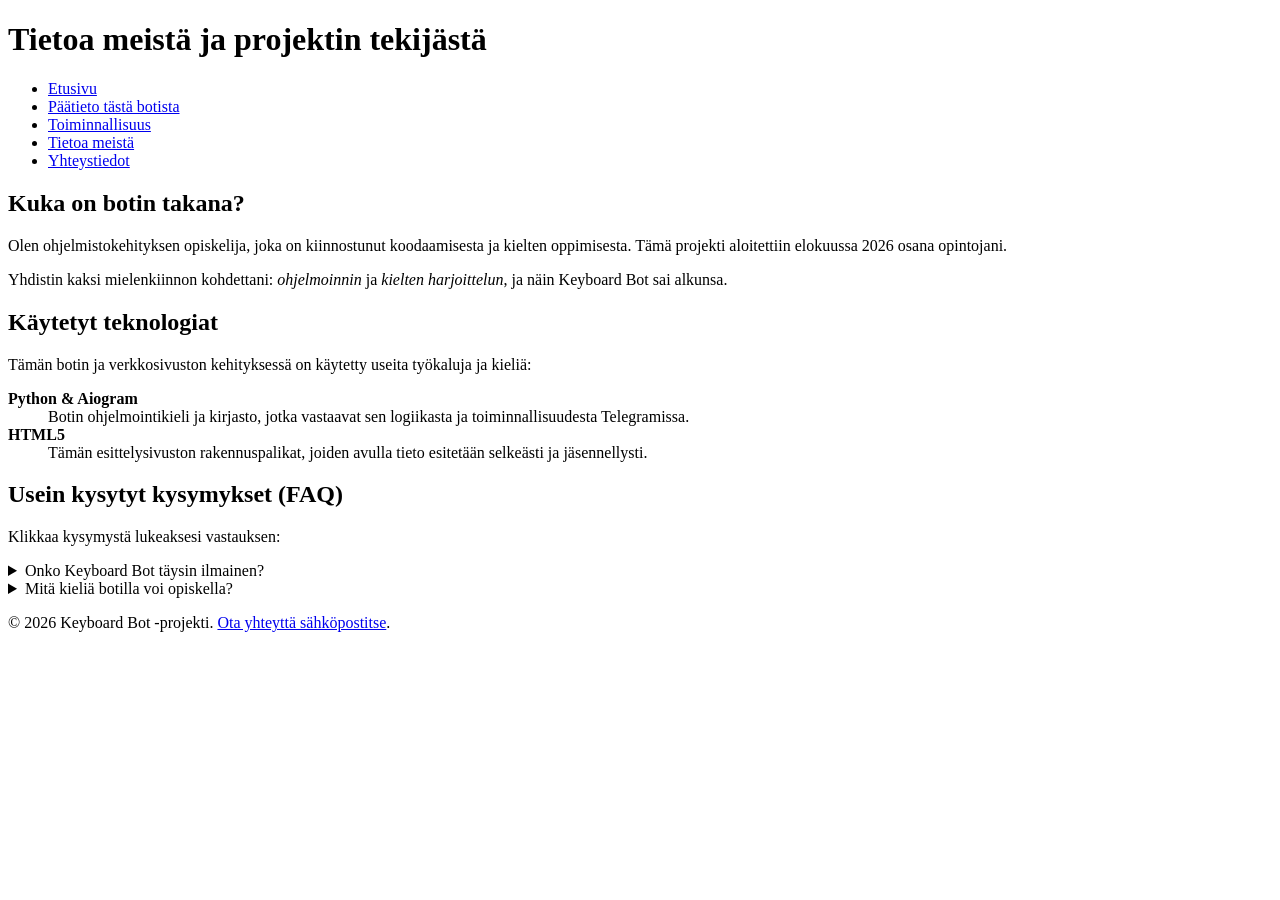
<file: sivut/tieto-meista.html>
<!DOCTYPE html>
<html lang="fi">
<head>
    <meta charset="UTF-8">
    <meta name="viewport" content="width=device-width, initial-scale=1.0">
    <title>Tietoa meistä - Keyboard Bot</title>
</head>
<body>

    <header>
        <h1>Tietoa meistä ja projektin tekijästä</h1>
    </header>

    <nav>
        <ul>
            <li><a href="../index.html">Etusivu</a></li>
            <li><a href="paatieto.html">Päätieto tästä botista</a></li>
            <li><a href="toiminnallisuus.html">Toiminnallisuus</a></li>
            <li><a href="tieto-meista.html">Tietoa meistä</a></li>
            <li><a href="yhteystiedot.html">Yhteystiedot</a></li>
        </ul>
    </nav>

    <main>
        <section>
            <h2>Kuka on botin takana?</h2>
            <p>Olen ohjelmistokehityksen opiskelija, joka on kiinnostunut koodaamisesta ja kielten oppimisesta. Tämä projekti aloitettiin <time datetime="2026-08-01">elokuussa 2026</time> osana opintojani.</p>
            <p>Yhdistin kaksi mielenkiinnon kohdettani: <em>ohjelmoinnin</em> ja <em>kielten harjoittelun</em>, ja näin Keyboard Bot sai alkunsa.</p>
        </section>

        <section>
            <h2>Käytetyt teknologiat</h2>
            <p>Tämän botin ja verkkosivuston kehityksessä on käytetty useita työkaluja ja kieliä:</p>
            <dl>
                <dt><strong>Python & Aiogram</strong></dt>
                <dd>Botin ohjelmointikieli ja kirjasto, jotka vastaavat sen logiikasta ja toiminnallisuudesta Telegramissa.</dd>
                
                <dt><strong>HTML5</strong></dt>
                <dd>Tämän esittelysivuston rakennuspalikat, joiden avulla tieto esitetään selkeästi ja jäsennellysti.</dd>
            </dl>
        </section>

        <section>
            <h2>Usein kysytyt kysymykset (FAQ)</h2>
            <p>Klikkaa kysymystä lukeaksesi vastauksen:</p>
            
            <details>
                <summary>Onko Keyboard Bot täysin ilmainen?</summary>
                <p>Kyllä, botti on tällä hetkellä täysin ilmainen ja tarkoitettu lähinnä omaan ja pienen testiryhmän käyttöön.</p>
            </details>
            
            <details>
                <summary>Mitä kieliä botilla voi opiskella?</summary>
                <p>Tällä hetkellä botti tukee englannin ja suomen kielen sanaston harjoittelua, mutta uusia kieliä voidaan lisätä myöhemmin - suunnitellaan italian ja ruotsin uudenvuoden jälkeen </p>
            </details>
        </section>
    </main>

    <footer>
        <p>&copy; 2026 Keyboard Bot -projekti. <a href="mailto:sotnikk1234567890@gmail.com">Ota yhteyttä sähköpostitse</a>.</p>
    </footer>

</body>
</html>
</file>
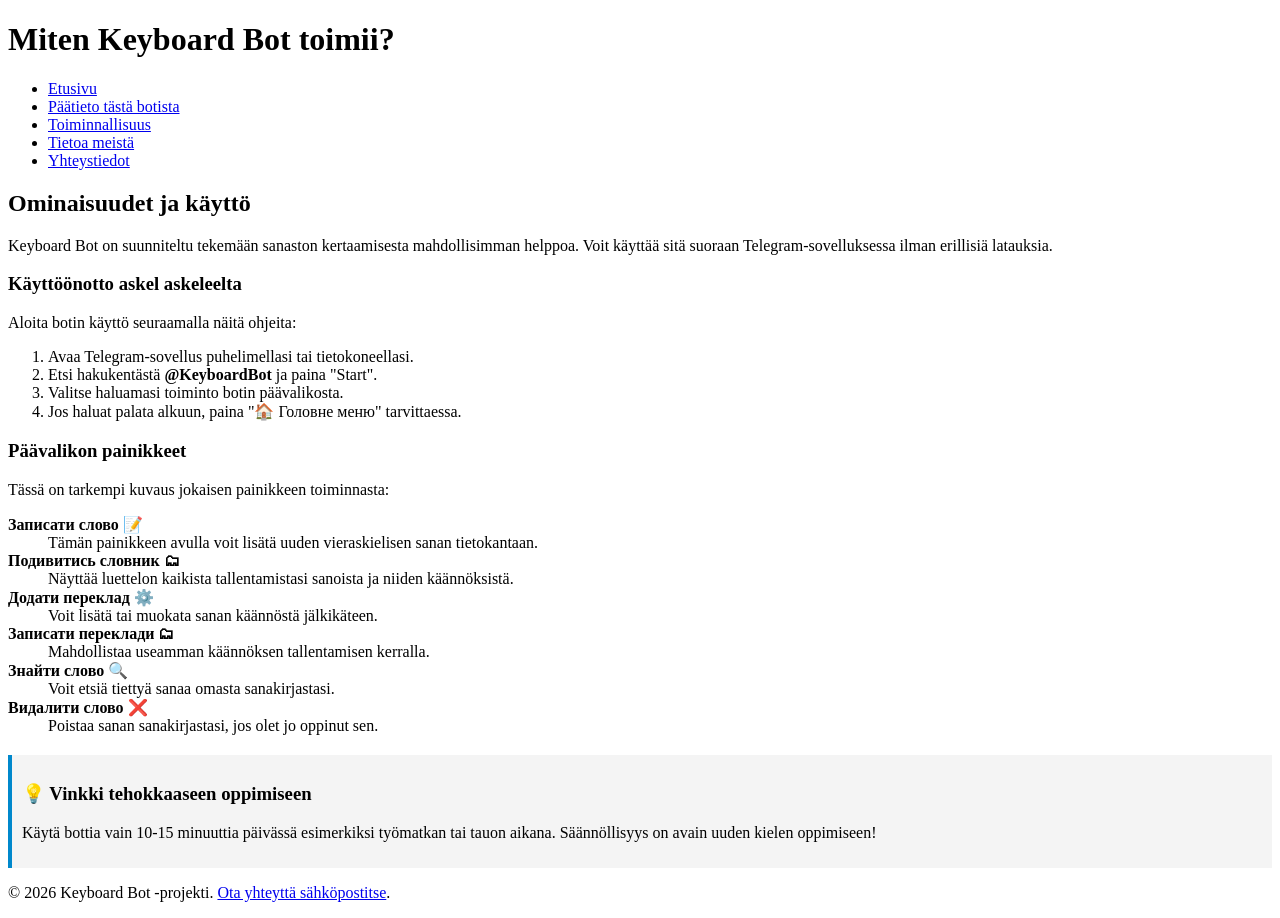
<file: sivut/toiminnallisuus.html>
<!DOCTYPE html>
<html lang="fi">
<head>
    <meta charset="UTF-8">
    <meta name="viewport" content="width=device-width, initial-scale=1.0">
    <title>Toiminnallisuus - Keyboard Bot</title>
</head>
<body>

    <header>
        <h1>Miten Keyboard Bot toimii?</h1>
    </header>

    <nav>
        <ul>
            <li><a href="../index.html">Etusivu</a></li>
            <li><a href="paatieto.html">Päätieto tästä botista</a></li>
            <li><a href="toiminnallisuus.html">Toiminnallisuus</a></li>
            <li><a href="tieto-meista.html">Tietoa meistä</a></li>
            <li><a href="yhteystiedot.html">Yhteystiedot</a></li>
        </ul>
    </nav>

    <main>
        <article>
            <h2>Ominaisuudet ja käyttö</h2>
            <p>Keyboard Bot on suunniteltu tekemään sanaston kertaamisesta mahdollisimman helppoa. Voit käyttää sitä suoraan Telegram-sovelluksessa ilman erillisiä latauksia.</p>

            <section>
                <h3>Käyttöönotto askel askeleelta</h3>
                <p>Aloita botin käyttö seuraamalla näitä ohjeita:</p>
                <ol>
                    <li>Avaa Telegram-sovellus puhelimellasi tai tietokoneellasi.</li>
                    <li>Etsi hakukentästä <strong>@KeyboardBot</strong> ja paina "Start".</li>
                    <li>Valitse haluamasi toiminto botin päävalikosta.</li>
                    <li>Jos haluat palata alkuun, paina "🏠 Головне меню" tarvittaessa.</li>
                </ol>

                <h3>Päävalikon painikkeet</h3>
                <p>Tässä on tarkempi kuvaus jokaisen painikkeen toiminnasta:</p>
                <dl>
                    <dt><strong>Записати слово 📝</strong></dt>
                    <dd>Tämän painikkeen avulla voit lisätä uuden vieraskielisen sanan tietokantaan.</dd>

                    <dt><strong>Подивитись словник 🗂</strong></dt>
                    <dd>Näyttää luettelon kaikista tallentamistasi sanoista ja niiden käännöksistä.</dd>

                    <dt><strong>Додати переклад ⚙️</strong></dt>
                    <dd>Voit lisätä tai muokata sanan käännöstä jälkikäteen.</dd>

                    <dt><strong>Записати переклади 🗂</strong></dt>
                    <dd>Mahdollistaa useamman käännöksen tallentamisen kerralla.</dd>

                    <dt><strong>Знайти слово 🔍</strong></dt>
                    <dd>Voit etsiä tiettyä sanaa omasta sanakirjastasi.</dd>

                    <dt><strong>Видалити слово ❌</strong></dt>
                    <dd>Poistaa sanan sanakirjastasi, jos olet jo oppinut sen.</dd>
                </dl>
            </section>

            <aside style="background-color: #f4f4f4; padding: 10px; margin-top: 20px; border-left: 4px solid #0088cc;">
                <h3>💡 Vinkki tehokkaaseen oppimiseen</h3>
                <p>Käytä bottia vain 10-15 minuuttia päivässä esimerkiksi työmatkan tai tauon aikana. Säännöllisyys on avain uuden kielen oppimiseen!</p>
            </aside>
        </article>
    </main>

    <footer>
        <p>&copy; 2026 Keyboard Bot -projekti. <a href="mailto:sotnikk1234567890@gmail.com">Ota yhteyttä sähköpostitse</a>.</p>
    </footer>

</body>
</html>
</file>
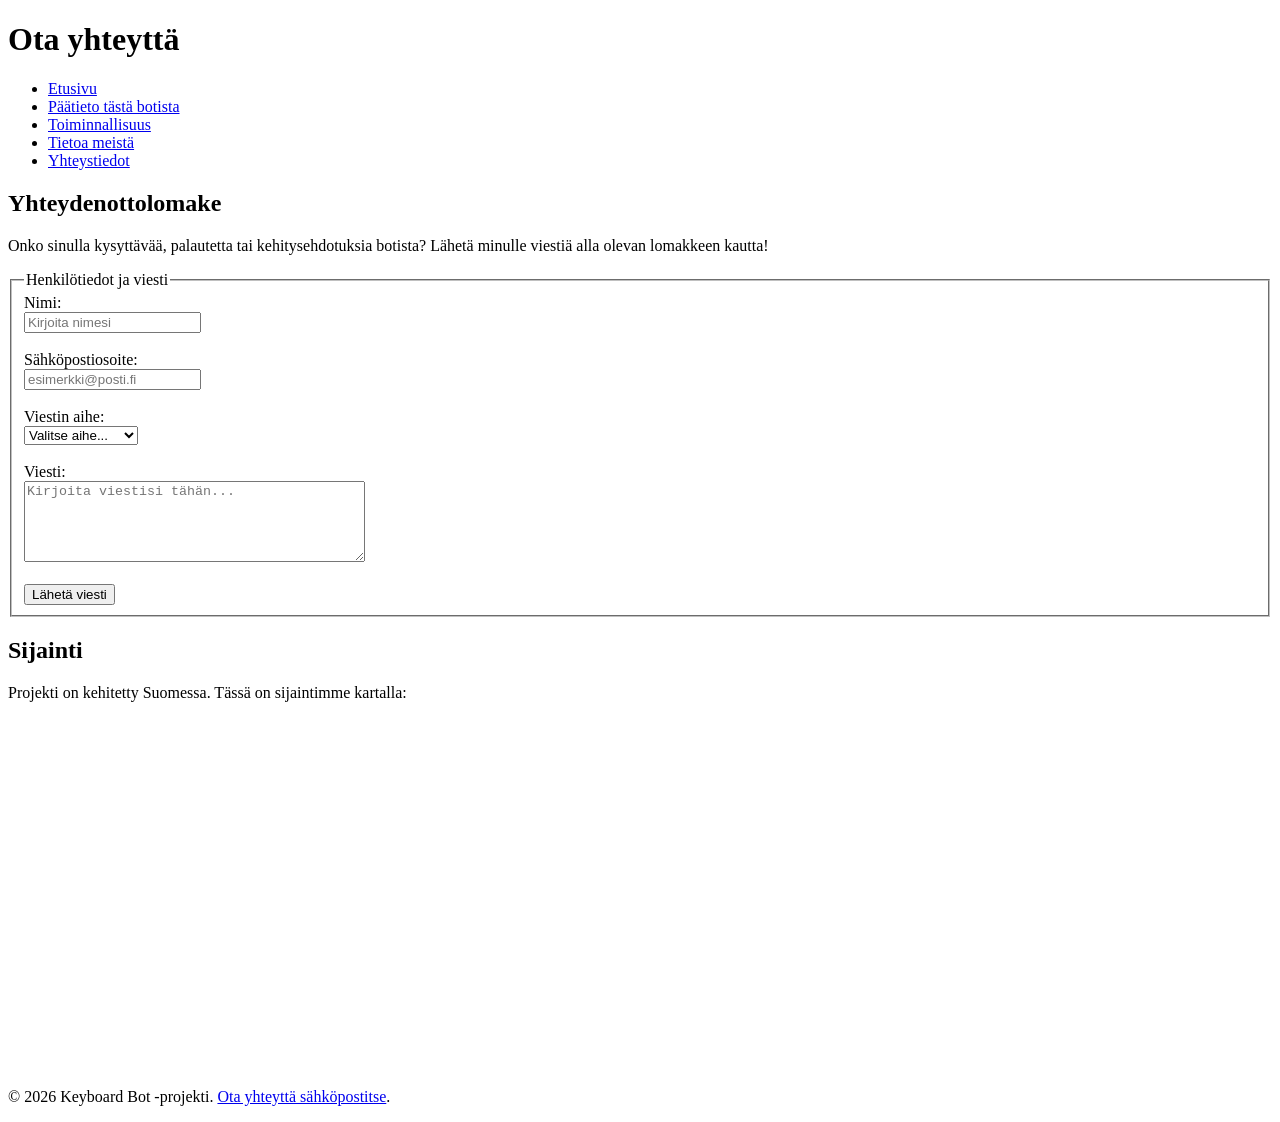
<file: sivut/yhteystiedot.html>
<!DOCTYPE html>
<html lang="fi">
<head>
    <meta charset="UTF-8">
    <meta name="viewport" content="width=device-width, initial-scale=1.0">
    <title>Yhteystiedot - Keyboard Bot</title>
</head>
<body>

    <header>
        <h1>Ota yhteyttä</h1>
    </header>

    <nav>
        <ul>
            <li><a href="../index.html">Etusivu</a></li>
            <li><a href="paatieto.html">Päätieto tästä botista</a></li>
            <li><a href="toiminnallisuus.html">Toiminnallisuus</a></li>
            <li><a href="tieto-meista.html">Tietoa meistä</a></li>
            <li><a href="yhteystiedot.html">Yhteystiedot</a></li>
        </ul>
    </nav>

    <main>
        <section>
            <h2>Yhteydenottolomake</h2>
            <p>Onko sinulla kysyttävää, palautetta tai kehitysehdotuksia botista? Lähetä minulle viestiä alla olevan lomakkeen kautta!</p>
            
            <form action="#" method="post">
                <fieldset>
                    <legend>Henkilötiedot ja viesti</legend>
                    <label for="nimi">Nimi:</label><br>
                    <input type="text" id="nimi" name="nimi" required placeholder="Kirjoita nimesi"><br><br>

                    <label for="sposti">Sähköpostiosoite:</label><br>
                    <input type="email" id="sposti" name="sposti" required placeholder="esimerkki@posti.fi"><br><br>

                    <label for="aihe">Viestin aihe:</label><br>
                    <select id="aihe" name="aihe" required>
                        <option value="" disabled selected>Valitse aihe...</option>
                        <option value="palaute">Palaute botista</option>
                        <option value="kysymys">Kysymys</option>
                        <option value="kehitysehdotus">Kehitysehdotus</option>
                    </select><br><br>

                    <label for="viesti">Viesti:</label><br>
                    <textarea id="viesti" name="viesti" rows="5" cols="40" required placeholder="Kirjoita viestisi tähän..."></textarea><br><br>

                    <button type="submit">Lähetä viesti</button>
                </fieldset>
            </form>
        </section>

        <section>
            <h2>Sijainti</h2>
            <p>Projekti on kehitetty Suomessa. Tässä on sijaintimme kartalla:</p>
            <iframe 
                src="https://www.google.com/maps/embed?pb=!1m18!1m12!1m3!1d63616.51651817346!2d23.0903!3d63.8386!2m3!1f0!2f0!3f0!3m2!1i1024!2i768!4f13.1!3m3!1m2!1s0x465cc796b4b21693%3A0x400551532bae0b0!2sKokkola!5e0!3m2!1sfi!2sfi!4v1700000000000!5m2!1sfi!2sfi" 
                width="100%" 
                height="350" 
                style="border:0;" 
                allowfullscreen="" 
                loading="lazy" 
                referrerpolicy="no-referrer-when-downgrade">
            </iframe>
        </section>
    </main>

    <footer>
        <p>&copy; 2026 Keyboard Bot -projekti. <a href="mailto:sotnikk1234567890@gmail.com">Ota yhteyttä sähköpostitse</a>.</p>
    </footer>

</body>
</html>
</file>
